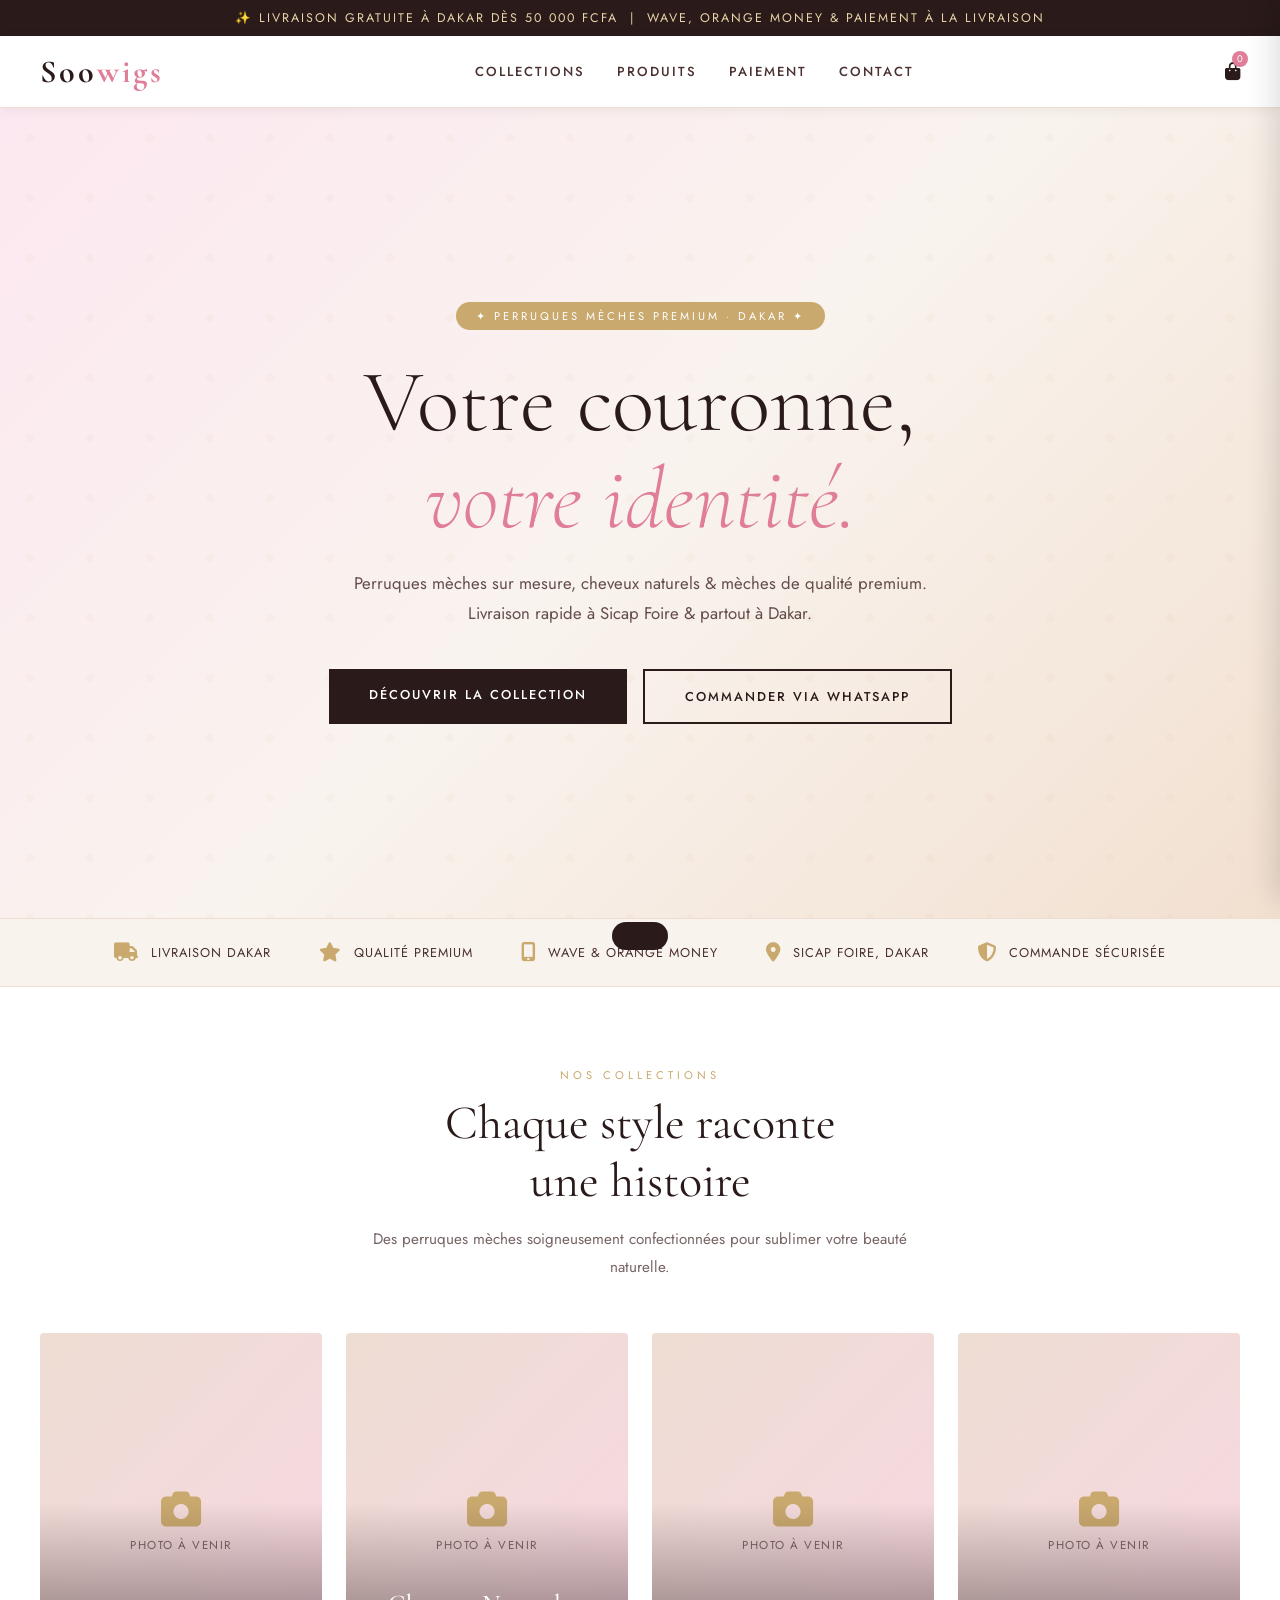
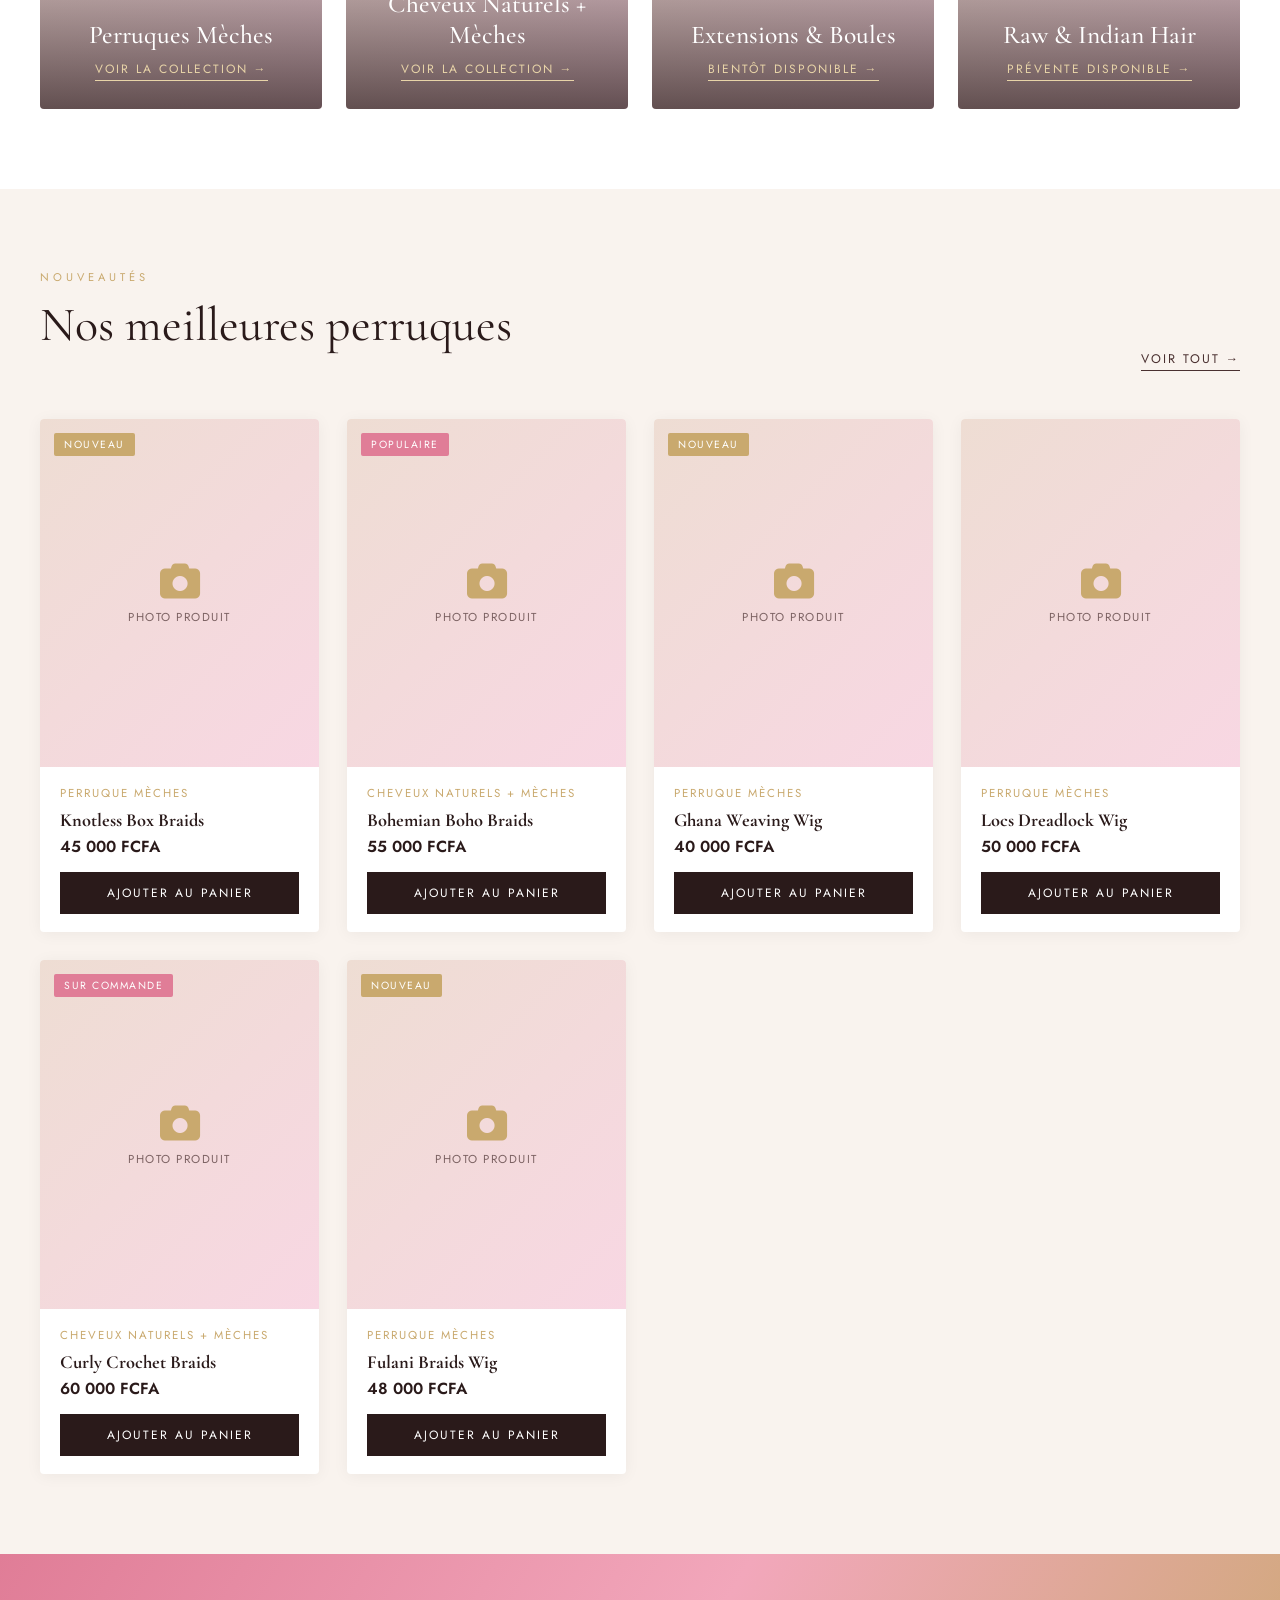
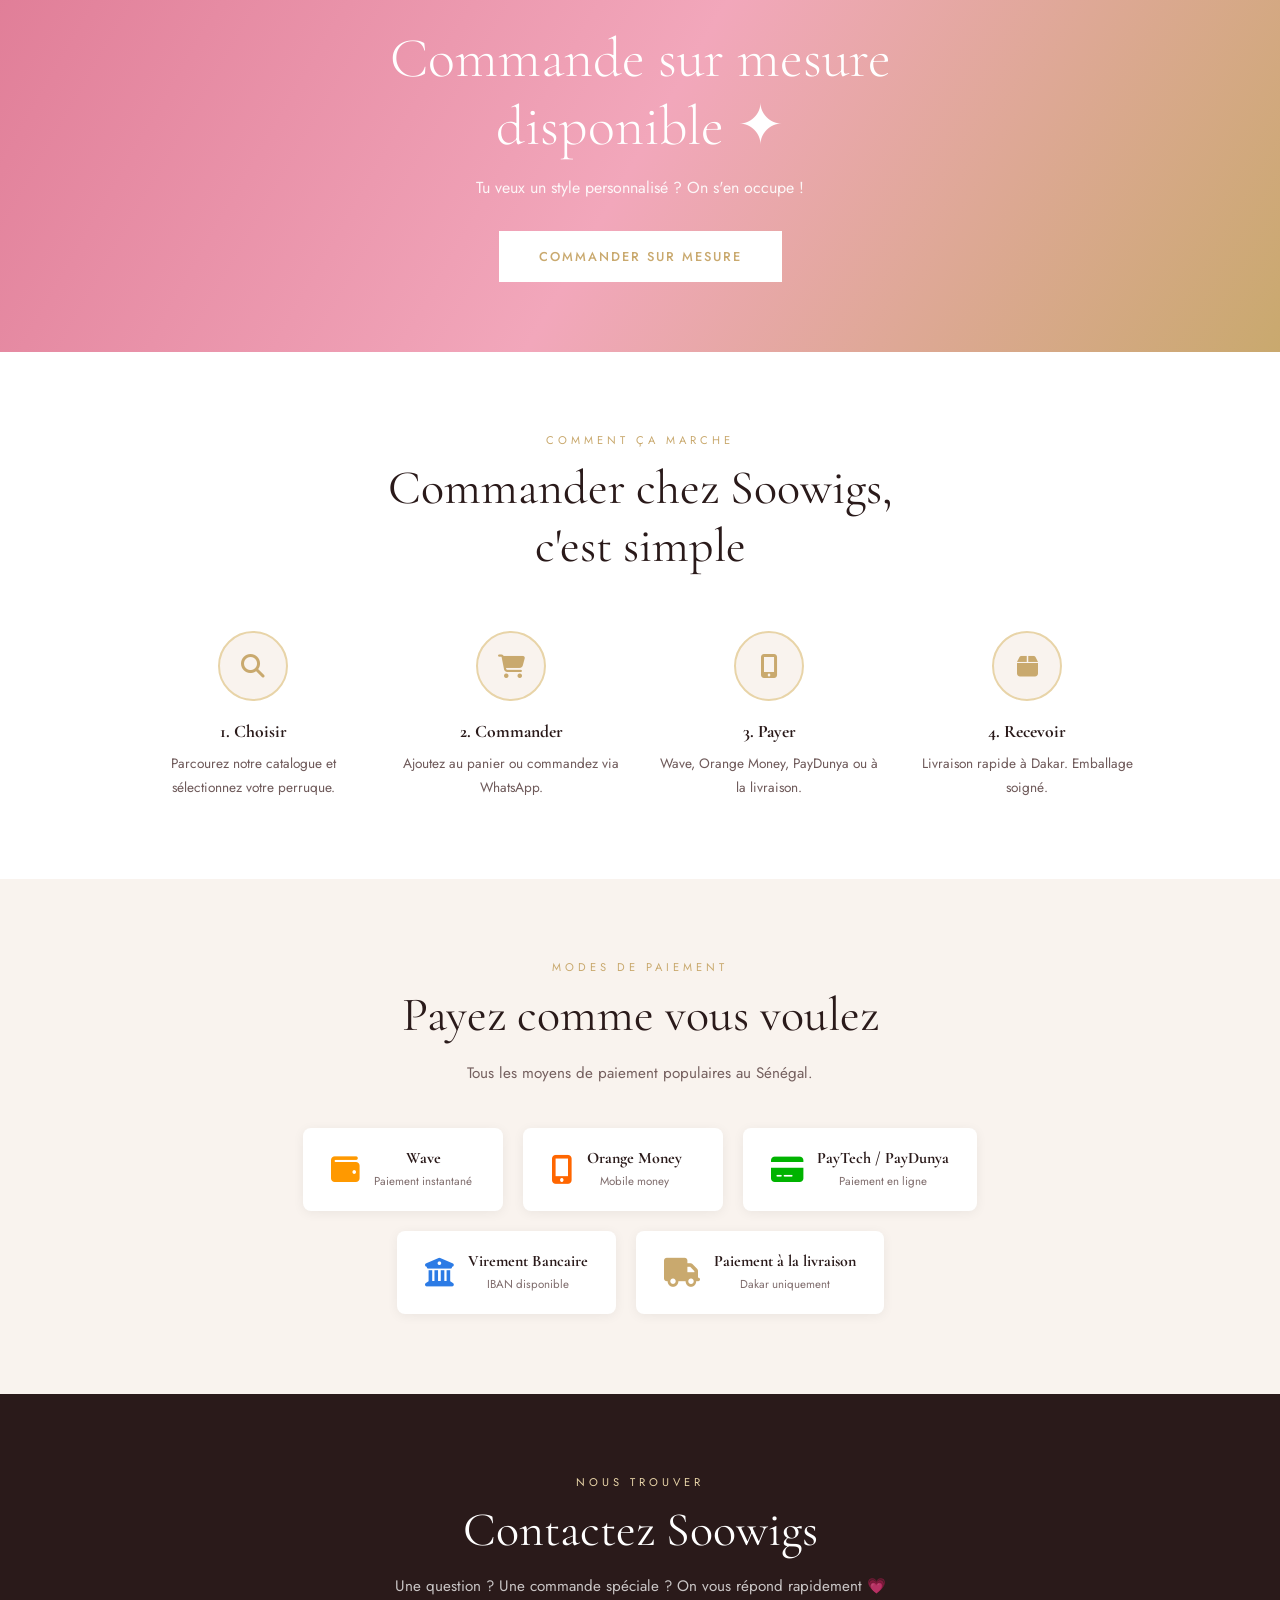
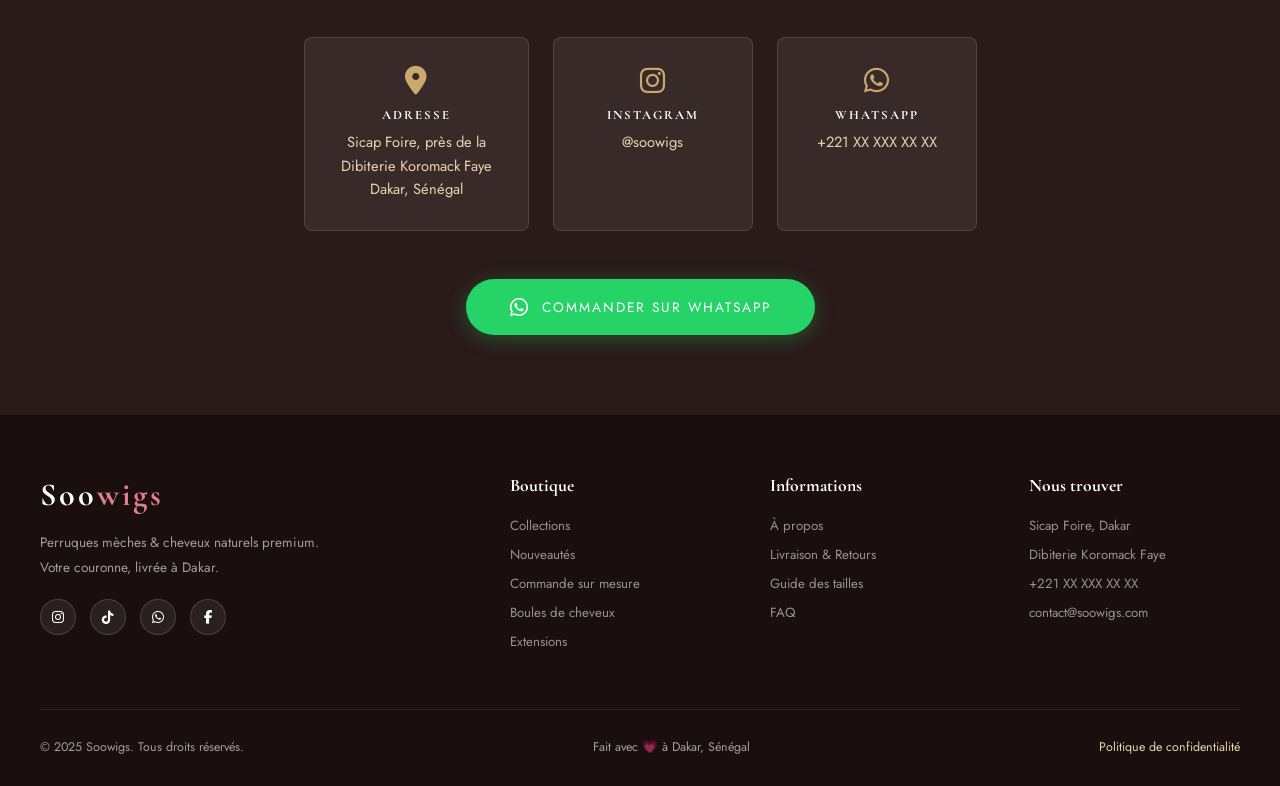
<file: index (1).html>
<!DOCTYPE html>
<html lang="fr">
<head>
  <meta charset="UTF-8"/>
  <meta name="viewport" content="width=device-width,initial-scale=1.0"/>
  <title>Soowigs – Perruques & Mèches de Luxe | Dakar</title>
  <meta name="description" content="Soowigs – Perruques mèches, cheveux naturels et extensions de luxe à Dakar."/>
  <link href="https://fonts.googleapis.com/css2?family=Cormorant+Garamond:wght@300;400;500;600;700&family=Jost:wght@300;400;500;600&display=swap" rel="stylesheet"/>
  <link rel="stylesheet" href="https://cdnjs.cloudflare.com/ajax/libs/font-awesome/6.4.0/css/all.min.css"/>
  <style>
    :root{--rose:#f2a7bb;--rose-dark:#e07d97;--beige:#f9f3ee;--beige-mid:#eeddd3;--gold:#c9a96e;--gold-light:#e8d4a8;--dark:#2a1a1a;--text:#4a3030;--white:#ffffff}
    *,*::before,*::after{box-sizing:border-box;margin:0;padding:0}
    html{scroll-behavior:smooth}
    body{font-family:'Jost',sans-serif;background:var(--white);color:var(--text);overflow-x:hidden}
    h1,h2,h3,h4{font-family:'Cormorant Garamond',serif}
    .announce{background:var(--dark);color:var(--gold-light);text-align:center;font-size:.78rem;letter-spacing:2px;padding:9px 16px;text-transform:uppercase}
    header{position:sticky;top:0;z-index:100;background:var(--white);border-bottom:1px solid var(--beige-mid);padding:0 40px;display:flex;align-items:center;justify-content:space-between;height:72px;box-shadow:0 2px 12px rgba(0,0,0,.06)}
    .logo{font-family:'Cormorant Garamond',serif;font-size:2rem;font-weight:700;color:var(--dark);letter-spacing:3px;text-decoration:none}
    .logo span{color:var(--rose-dark)}
    nav{display:flex;gap:32px;align-items:center}
    nav a{font-size:.82rem;letter-spacing:2px;text-transform:uppercase;color:var(--text);text-decoration:none;font-weight:500;transition:color .2s}
    nav a:hover{color:var(--rose-dark)}
    .header-icons{display:flex;gap:20px;align-items:center}
    .header-icons a{color:var(--dark);font-size:1.1rem;transition:color .2s;text-decoration:none;position:relative}
    .header-icons a:hover{color:var(--rose-dark)}
    .cart-count{position:absolute;top:-8px;right:-8px;background:var(--rose-dark);color:#fff;font-size:.6rem;width:16px;height:16px;border-radius:50%;display:flex;align-items:center;justify-content:center}
    .hamburger{display:none;font-size:1.4rem;cursor:pointer;color:var(--dark)}
    .hero{min-height:90vh;background:linear-gradient(135deg,#fce8f0 0%,#f9f3ee 50%,#f2e0d0 100%);display:flex;align-items:center;justify-content:center;text-align:center;padding:80px 24px;position:relative;overflow:hidden}
    .hero::before{content:'';position:absolute;inset:0;background:url("data:image/svg+xml,%3Csvg width='60' height='60' viewBox='0 0 60 60' xmlns='http://www.w3.org/2000/svg'%3E%3Cg fill='none'%3E%3Cg fill='%23c9a96e' fill-opacity='0.06'%3E%3Ccircle cx='30' cy='30' r='4'/%3E%3C/g%3E%3C/g%3E%3C/svg%3E")}
    .hero-content{position:relative;z-index:1;max-width:720px}
    .hero-badge{display:inline-block;background:var(--gold);color:#fff;font-size:.7rem;letter-spacing:3px;text-transform:uppercase;padding:6px 20px;border-radius:30px;margin-bottom:24px}
    .hero h1{font-size:clamp(3rem,7vw,5.5rem);font-weight:300;color:var(--dark);line-height:1.1;margin-bottom:20px}
    .hero h1 em{font-style:italic;color:var(--rose-dark)}
    .hero p{font-size:1.05rem;color:var(--text);line-height:1.8;margin-bottom:40px;opacity:.85}
    .hero-btns{display:flex;gap:16px;justify-content:center;flex-wrap:wrap}
    .btn-primary{background:var(--dark);color:#fff;padding:16px 40px;font-size:.8rem;letter-spacing:2px;text-transform:uppercase;border:none;cursor:pointer;text-decoration:none;display:inline-block;transition:background .2s,transform .2s;font-family:'Jost',sans-serif;font-weight:500}
    .btn-primary:hover{background:var(--rose-dark);transform:translateY(-2px)}
    .btn-outline{background:transparent;color:var(--dark);padding:16px 40px;font-size:.8rem;letter-spacing:2px;text-transform:uppercase;border:2px solid var(--dark);cursor:pointer;text-decoration:none;display:inline-block;transition:all .2s;font-family:'Jost',sans-serif;font-weight:500}
    .btn-outline:hover{background:var(--dark);color:#fff}
    .trust-bar{background:var(--beige);border-top:1px solid var(--beige-mid);border-bottom:1px solid var(--beige-mid);padding:24px 40px;display:flex;justify-content:center;gap:48px;flex-wrap:wrap}
    .trust-item{display:flex;align-items:center;gap:12px;font-size:.8rem;letter-spacing:1px;text-transform:uppercase;color:var(--text)}
    .trust-item i{color:var(--gold);font-size:1.2rem}
    section{padding:80px 40px}
    .section-label{font-size:.7rem;letter-spacing:4px;text-transform:uppercase;color:var(--gold);display:block;margin-bottom:12px}
    .section-title{font-size:clamp(2rem,4vw,3rem);font-weight:400;color:var(--dark);line-height:1.2;margin-bottom:16px}
    .section-sub{font-size:.95rem;color:var(--text);opacity:.75;line-height:1.8;max-width:560px}
    .collections{background:var(--white)}
    .collections-header{text-align:center;margin-bottom:52px}
    .collections-header .section-sub{margin:0 auto}
    .collections-grid{display:grid;grid-template-columns:repeat(auto-fit,minmax(260px,1fr));gap:24px;max-width:1200px;margin:0 auto}
    .collection-card{position:relative;border-radius:4px;overflow:hidden;cursor:pointer;aspect-ratio:3/4;background:var(--beige-mid);transition:transform .3s}
    .collection-card:hover{transform:translateY(-4px)}
    .img-placeholder{width:100%;height:100%;display:flex;flex-direction:column;align-items:center;justify-content:center;background:linear-gradient(135deg,var(--beige-mid),#f8d7e3)}
    .img-placeholder i{font-size:2.5rem;margin-bottom:8px;color:var(--gold)}
    .img-placeholder span{font-size:.72rem;letter-spacing:1.5px;text-transform:uppercase;opacity:.7}
    .collection-overlay{position:absolute;inset:0;background:linear-gradient(to top,rgba(42,26,26,.72) 0%,transparent 55%);display:flex;flex-direction:column;align-items:center;justify-content:flex-end;padding:28px 20px;text-align:center}
    .collection-overlay h3{color:#fff;font-size:1.6rem;font-weight:500;margin-bottom:10px}
    .collection-overlay a{color:var(--gold-light);font-size:.75rem;letter-spacing:2px;text-transform:uppercase;text-decoration:none;border-bottom:1px solid var(--gold-light);padding-bottom:2px}
    .products{background:var(--beige)}
    .products-header{display:flex;align-items:flex-end;justify-content:space-between;max-width:1200px;margin:0 auto 48px;flex-wrap:wrap;gap:16px}
    .products-header a{font-size:.78rem;letter-spacing:2px;text-transform:uppercase;color:var(--text);text-decoration:none;border-bottom:1px solid var(--text);padding-bottom:2px}
    .products-grid{display:grid;grid-template-columns:repeat(auto-fill,minmax(260px,1fr));gap:28px;max-width:1200px;margin:0 auto}
    .product-card{background:#fff;border-radius:4px;overflow:hidden;box-shadow:0 2px 16px rgba(0,0,0,.05);transition:box-shadow .3s,transform .3s;cursor:pointer}
    .product-card:hover{box-shadow:0 8px 32px rgba(0,0,0,.12);transform:translateY(-4px)}
    .product-img{position:relative;aspect-ratio:4/5;overflow:hidden;background:var(--beige-mid)}
    .product-badge{position:absolute;top:14px;left:14px;background:var(--rose-dark);color:#fff;font-size:.65rem;letter-spacing:1.5px;text-transform:uppercase;padding:4px 10px;border-radius:2px}
    .product-badge.new{background:var(--gold)}
    .product-actions{position:absolute;bottom:14px;right:14px;display:flex;flex-direction:column;gap:8px;opacity:0;transition:opacity .3s}
    .product-card:hover .product-actions{opacity:1}
    .product-actions button{background:#fff;border:none;width:36px;height:36px;border-radius:50%;display:flex;align-items:center;justify-content:center;cursor:pointer;font-size:.9rem;color:var(--dark);box-shadow:0 2px 8px rgba(0,0,0,.15);transition:background .2s,color .2s}
    .product-actions button:hover{background:var(--rose-dark);color:#fff}
    .product-info{padding:18px 20px}
    .product-info h3{font-family:'Cormorant Garamond',serif;font-size:1.15rem;color:var(--dark);margin-bottom:4px}
    .product-type{font-size:.72rem;color:var(--gold);letter-spacing:2px;text-transform:uppercase;margin-bottom:8px}
    .product-price{font-size:1rem;font-weight:600;color:var(--dark)}
    .add-to-cart{display:block;width:100%;margin-top:14px;padding:12px;background:var(--dark);color:#fff;border:none;font-family:'Jost',sans-serif;font-size:.75rem;letter-spacing:2px;text-transform:uppercase;cursor:pointer;transition:background .2s}
    .add-to-cart:hover{background:var(--rose-dark)}
    .banner-strip{background:linear-gradient(120deg,var(--rose-dark),var(--rose) 50%,var(--gold));padding:70px 40px;text-align:center;color:#fff}
    .banner-strip h2{font-size:clamp(2rem,5vw,3.5rem);font-weight:300;margin-bottom:16px}
    .banner-strip p{font-size:1rem;opacity:.9;margin-bottom:32px}
    .how{background:var(--white)}
    .how-header{text-align:center;margin-bottom:56px}
    .steps{display:grid;grid-template-columns:repeat(auto-fit,minmax(200px,1fr));gap:32px;max-width:1000px;margin:0 auto}
    .step{text-align:center}
    .step-icon{width:70px;height:70px;border-radius:50%;background:var(--beige);border:2px solid var(--gold-light);display:flex;align-items:center;justify-content:center;margin:0 auto 20px;font-size:1.5rem;color:var(--gold)}
    .step h4{font-size:1.1rem;color:var(--dark);margin-bottom:10px}
    .step p{font-size:.85rem;color:var(--text);opacity:.8;line-height:1.7}
    .payment{background:var(--beige);text-align:center}
    .payment-methods{display:flex;flex-wrap:wrap;gap:20px;justify-content:center;max-width:800px;margin:0 auto}
    .pay-card{background:#fff;border-radius:8px;padding:20px 28px;box-shadow:0 2px 12px rgba(0,0,0,.06);display:flex;align-items:center;gap:14px;min-width:200px}
    .pay-card i{font-size:1.8rem}
    .pay-card.wave i{color:#f90}.pay-card.orange i{color:#f60}.pay-card.bank i{color:#2c7be5}.pay-card.delivery i{color:var(--gold)}.pay-card.paydunya i{color:#00b300}
    .pay-card div strong{display:block;font-family:'Cormorant Garamond',serif;font-size:1rem;color:var(--dark)}
    .pay-card div span{font-size:.72rem;color:var(--text);opacity:.7}
    .contact{background:var(--dark);color:#fff;text-align:center;padding:80px 40px}
    .contact .section-label{color:var(--gold-light)}
    .contact h2{color:#fff;margin-bottom:16px}
    .contact>p{opacity:.75;margin-bottom:40px;font-size:.95rem}
    .contact-cards{display:flex;flex-wrap:wrap;gap:24px;justify-content:center;max-width:800px;margin:0 auto 48px}
    .contact-card{background:rgba(255,255,255,.07);border:1px solid rgba(255,255,255,.12);border-radius:8px;padding:28px 36px;min-width:200px}
    .contact-card i{font-size:1.8rem;color:var(--gold);margin-bottom:12px;display:block}
    .contact-card h4{font-size:.8rem;letter-spacing:2px;text-transform:uppercase;color:#fff;margin-bottom:8px}
    .contact-card a{color:var(--gold-light);text-decoration:none;font-size:.92rem;line-height:1.6;display:block}
    .whatsapp-btn{display:inline-flex;align-items:center;gap:12px;background:#25d366;color:#fff;padding:18px 44px;text-decoration:none;font-size:.85rem;letter-spacing:2px;text-transform:uppercase;font-family:'Jost',sans-serif;border-radius:50px;transition:transform .2s,box-shadow .2s;box-shadow:0 4px 20px rgba(37,211,102,.3)}
    .whatsapp-btn:hover{transform:translateY(-3px);box-shadow:0 8px 30px rgba(37,211,102,.4)}
    footer{background:#1a0e0e;color:rgba(255,255,255,.6);padding:60px 40px 30px}
    .footer-grid{display:grid;grid-template-columns:2fr 1fr 1fr 1fr;gap:48px;max-width:1200px;margin:0 auto 48px}
    .footer-brand .logo{color:#fff;display:block;margin-bottom:16px;text-decoration:none}
    .footer-brand p{font-size:.85rem;line-height:1.8;max-width:280px}
    .footer-social{display:flex;gap:14px;margin-top:20px}
    .footer-social a{width:36px;height:36px;border-radius:50%;background:rgba(255,255,255,.08);border:1px solid rgba(255,255,255,.15);display:flex;align-items:center;justify-content:center;color:#fff;text-decoration:none;font-size:.85rem;transition:background .2s}
    .footer-social a:hover{background:var(--rose-dark)}
    .footer-col h5{color:#fff;font-family:'Cormorant Garamond',serif;font-size:1.1rem;margin-bottom:20px}
    .footer-col ul{list-style:none}
    .footer-col ul li{margin-bottom:10px;font-size:.83rem}
    .footer-col ul li a{color:rgba(255,255,255,.55);text-decoration:none;transition:color .2s}
    .footer-col ul li a:hover{color:var(--gold-light)}
    .footer-bottom{border-top:1px solid rgba(255,255,255,.08);padding-top:28px;max-width:1200px;margin:0 auto;display:flex;justify-content:space-between;align-items:center;flex-wrap:wrap;gap:12px;font-size:.78rem}
    .footer-bottom a{color:var(--gold-light);text-decoration:none}
    .cart-overlay{display:none;position:fixed;inset:0;background:rgba(0,0,0,.5);z-index:200}
    .cart-overlay.open{display:block}
    .cart-drawer{position:fixed;top:0;right:-420px;width:100%;max-width:420px;height:100vh;background:#fff;z-index:201;transition:right .35s ease;display:flex;flex-direction:column;box-shadow:-4px 0 30px rgba(0,0,0,.15)}
    .cart-drawer.open{right:0}
    .cart-header{display:flex;align-items:center;justify-content:space-between;padding:24px 28px;border-bottom:1px solid var(--beige-mid)}
    .cart-header h3{font-size:1.4rem;color:var(--dark)}
    .cart-close{background:none;border:none;font-size:1.3rem;cursor:pointer;color:var(--text)}
    .cart-items{flex:1;overflow-y:auto;padding:24px 28px}
    .cart-empty{text-align:center;padding:60px 0;color:var(--text);opacity:.6}
    .cart-empty i{font-size:3rem;margin-bottom:16px;display:block}
    .cart-item{display:flex;gap:16px;padding:16px 0;border-bottom:1px solid var(--beige-mid)}
    .cart-item-thumb{width:80px;height:100px;background:var(--beige-mid);border-radius:4px;display:flex;align-items:center;justify-content:center;flex-shrink:0}
    .cart-item-thumb i{color:var(--gold);font-size:1.2rem}
    .cart-item-info{flex:1}
    .cart-item-info h4{font-size:1rem;color:var(--dark);margin-bottom:6px}
    .cart-item-price{font-size:.9rem;font-weight:600;color:var(--rose-dark)}
    .qty-control{display:flex;align-items:center;gap:10px;margin-top:10px}
    .qty-control button{width:28px;height:28px;border:1px solid var(--beige-mid);background:none;cursor:pointer;font-size:1rem;border-radius:4px;display:flex;align-items:center;justify-content:center}
    .qty-control span{font-size:.9rem;min-width:20px;text-align:center}
    .remove-item{background:none;border:none;font-size:.8rem;cursor:pointer;color:#bbb;margin-top:8px;display:block}
    .cart-footer{padding:24px 28px;border-top:1px solid var(--beige-mid)}
    .cart-total{display:flex;justify-content:space-between;font-size:1.1rem;font-weight:600;color:var(--dark);margin-bottom:20px}
    .modal-overlay{display:none;position:fixed;inset:0;background:rgba(0,0,0,.6);z-index:300;align-items:center;justify-content:center}
    .modal-overlay.open{display:flex}
    .modal{background:#fff;width:90%;max-width:520px;border-radius:8px;padding:40px;max-height:90vh;overflow-y:auto}
    .modal h2{font-size:2rem;margin-bottom:8px;color:var(--dark)}
    .modal p.sub{font-size:.85rem;color:var(--text);opacity:.7;margin-bottom:28px}
    .form-group{margin-bottom:18px}
    .form-group label{display:block;font-size:.75rem;letter-spacing:1.5px;text-transform:uppercase;color:var(--text);margin-bottom:8px}
    .form-group input,.form-group select,.form-group textarea{width:100%;padding:12px 16px;border:1px solid var(--beige-mid);border-radius:4px;font-family:'Jost',sans-serif;font-size:.9rem;color:var(--dark);background:var(--beige);outline:none;transition:border-color .2s}
    .form-group input:focus,.form-group select:focus,.form-group textarea:focus{border-color:var(--rose-dark)}
    .form-row{display:grid;grid-template-columns:1fr 1fr;gap:16px}
    .modal-actions{display:flex;gap:12px;margin-top:24px;flex-wrap:wrap}
    .modal-close{background:none;border:1px solid var(--beige-mid);padding:14px 24px;cursor:pointer;font-family:'Jost',sans-serif;font-size:.8rem;letter-spacing:1.5px;text-transform:uppercase;color:var(--text);border-radius:2px;transition:all .2s}
    .modal-close:hover{background:var(--beige)}
    .toast{position:fixed;bottom:30px;left:50%;transform:translateX(-50%) translateY(80px);background:var(--dark);color:#fff;padding:14px 28px;border-radius:50px;font-size:.85rem;letter-spacing:1px;z-index:999;transition:transform .3s;white-space:nowrap}
    .toast.show{transform:translateX(-50%) translateY(0)}
    @media(max-width:900px){header{padding:0 20px}nav{display:none}.hamburger{display:block}.footer-grid{grid-template-columns:1fr 1fr}section{padding:60px 24px}}
    @media(max-width:600px){.footer-grid{grid-template-columns:1fr}.hero h1{font-size:2.8rem}.products-grid{grid-template-columns:repeat(2,1fr);gap:14px}.form-row{grid-template-columns:1fr}.trust-bar{gap:20px;padding:20px 16px}}
  </style>
</head>
<body>
<div class="announce">✨ Livraison gratuite à Dakar dès 50 000 FCFA &nbsp;|&nbsp; Wave, Orange Money & paiement à la livraison</div>
<header>
  <a href="#" class="logo">Soo<span>wigs</span></a>
  <nav>
    <a href="#collections">Collections</a>
    <a href="#produits">Produits</a>
    <a href="#paiement">Paiement</a>
    <a href="#contact">Contact</a>
  </nav>
  <div class="header-icons">
    <a href="#" id="cartIcon"><i class="fas fa-shopping-bag"></i><span class="cart-count" id="cartCount">0</span></a>
    <span class="hamburger"><i class="fas fa-bars"></i></span>
  </div>
</header>
<section class="hero">
  <div class="hero-content">
    <span class="hero-badge">✦ Perruques Mèches Premium · Dakar ✦</span>
    <h1>Votre couronne,<br><em>votre identité.</em></h1>
    <p>Perruques mèches sur mesure, cheveux naturels & mèches de qualité premium.<br>Livraison rapide à Sicap Foire & partout à Dakar.</p>
    <div class="hero-btns">
      <a href="#produits" class="btn-primary">Découvrir la collection</a>
      <a href="https://wa.me/221XXXXXXXX" class="btn-outline" target="_blank">Commander via WhatsApp</a>
    </div>
  </div>
</section>
<div class="trust-bar">
  <div class="trust-item"><i class="fas fa-truck"></i>Livraison Dakar</div>
  <div class="trust-item"><i class="fas fa-star"></i>Qualité Premium</div>
  <div class="trust-item"><i class="fas fa-mobile-alt"></i>Wave & Orange Money</div>
  <div class="trust-item"><i class="fas fa-map-marker-alt"></i>Sicap Foire, Dakar</div>
  <div class="trust-item"><i class="fas fa-shield-alt"></i>Commande Sécurisée</div>
</div>
<section class="collections" id="collections">
  <div class="collections-header">
    <span class="section-label">Nos Collections</span>
    <h2 class="section-title">Chaque style raconte<br>une histoire</h2>
    <p class="section-sub">Des perruques mèches soigneusement confectionnées pour sublimer votre beauté naturelle.</p>
  </div>
  <div class="collections-grid">
    <div class="collection-card"><div class="img-placeholder"><i class="fas fa-camera"></i><span>Photo à venir</span></div><div class="collection-overlay"><h3>Perruques Mèches</h3><a href="#produits">Voir la collection →</a></div></div>
    <div class="collection-card"><div class="img-placeholder"><i class="fas fa-camera"></i><span>Photo à venir</span></div><div class="collection-overlay"><h3>Cheveux Naturels + Mèches</h3><a href="#produits">Voir la collection →</a></div></div>
    <div class="collection-card"><div class="img-placeholder"><i class="fas fa-camera"></i><span>Photo à venir</span></div><div class="collection-overlay"><h3>Extensions & Boules</h3><a href="#contact">Bientôt disponible →</a></div></div>
    <div class="collection-card"><div class="img-placeholder"><i class="fas fa-camera"></i><span>Photo à venir</span></div><div class="collection-overlay"><h3>Raw & Indian Hair</h3><a href="#contact">Prévente disponible →</a></div></div>
  </div>
</section>
<section class="products" id="produits">
  <div class="products-header">
    <div><span class="section-label">Nouveautés</span><h2 class="section-title">Nos meilleures perruques</h2></div>
    <a href="#contact">Voir tout →</a>
  </div>
  <div class="products-grid">
    <div class="product-card"><div class="product-img"><div class="img-placeholder"><i class="fas fa-camera"></i><span>Photo produit</span></div><span class="product-badge new">Nouveau</span><div class="product-actions"><button><i class="fas fa-heart"></i></button></div></div><div class="product-info"><p class="product-type">Perruque Mèches</p><h3>Knotless Box Braids</h3><p class="product-price">45 000 FCFA</p><button class="add-to-cart" onclick="addToCart('Knotless Box Braids',45000)">Ajouter au panier</button></div></div>
    <div class="product-card"><div class="product-img"><div class="img-placeholder"><i class="fas fa-camera"></i><span>Photo produit</span></div><span class="product-badge">Populaire</span><div class="product-actions"><button><i class="fas fa-heart"></i></button></div></div><div class="product-info"><p class="product-type">Cheveux Naturels + Mèches</p><h3>Bohemian Boho Braids</h3><p class="product-price">55 000 FCFA</p><button class="add-to-cart" onclick="addToCart('Bohemian Boho Braids',55000)">Ajouter au panier</button></div></div>
    <div class="product-card"><div class="product-img"><div class="img-placeholder"><i class="fas fa-camera"></i><span>Photo produit</span></div><span class="product-badge new">Nouveau</span><div class="product-actions"><button><i class="fas fa-heart"></i></button></div></div><div class="product-info"><p class="product-type">Perruque Mèches</p><h3>Ghana Weaving Wig</h3><p class="product-price">40 000 FCFA</p><button class="add-to-cart" onclick="addToCart('Ghana Weaving Wig',40000)">Ajouter au panier</button></div></div>
    <div class="product-card"><div class="product-img"><div class="img-placeholder"><i class="fas fa-camera"></i><span>Photo produit</span></div><div class="product-actions"><button><i class="fas fa-heart"></i></button></div></div><div class="product-info"><p class="product-type">Perruque Mèches</p><h3>Locs Dreadlock Wig</h3><p class="product-price">50 000 FCFA</p><button class="add-to-cart" onclick="addToCart('Locs Dreadlock Wig',50000)">Ajouter au panier</button></div></div>
    <div class="product-card"><div class="product-img"><div class="img-placeholder"><i class="fas fa-camera"></i><span>Photo produit</span></div><span class="product-badge">Sur commande</span><div class="product-actions"><button><i class="fas fa-heart"></i></button></div></div><div class="product-info"><p class="product-type">Cheveux Naturels + Mèches</p><h3>Curly Crochet Braids</h3><p class="product-price">60 000 FCFA</p><button class="add-to-cart" onclick="addToCart('Curly Crochet Braids',60000)">Ajouter au panier</button></div></div>
    <div class="product-card"><div class="product-img"><div class="img-placeholder"><i class="fas fa-camera"></i><span>Photo produit</span></div><span class="product-badge new">Nouveau</span><div class="product-actions"><button><i class="fas fa-heart"></i></button></div></div><div class="product-info"><p class="product-type">Perruque Mèches</p><h3>Fulani Braids Wig</h3><p class="product-price">48 000 FCFA</p><button class="add-to-cart" onclick="addToCart('Fulani Braids Wig',48000)">Ajouter au panier</button></div></div>
  </div>
</section>
<div class="banner-strip">
  <h2>Commande sur mesure<br>disponible ✦</h2>
  <p>Tu veux un style personnalisé ? On s'en occupe !</p>
  <a href="https://wa.me/221XXXXXXXX?text=Bonjour%20Soowigs%2C%20commande%20sur%20mesure" class="btn-primary" style="background:#fff;color:var(--gold);font-family:'Jost',sans-serif;font-size:.8rem;letter-spacing:2px;" target="_blank">Commander sur mesure</a>
</div>
<section class="how">
  <div class="how-header"><span class="section-label">Comment ça marche</span><h2 class="section-title">Commander chez Soowigs,<br>c'est simple</h2></div>
  <div class="steps">
    <div class="step"><div class="step-icon"><i class="fas fa-search"></i></div><h4>1. Choisir</h4><p>Parcourez notre catalogue et sélectionnez votre perruque.</p></div>
    <div class="step"><div class="step-icon"><i class="fas fa-shopping-cart"></i></div><h4>2. Commander</h4><p>Ajoutez au panier ou commandez via WhatsApp.</p></div>
    <div class="step"><div class="step-icon"><i class="fas fa-mobile-alt"></i></div><h4>3. Payer</h4><p>Wave, Orange Money, PayDunya ou à la livraison.</p></div>
    <div class="step"><div class="step-icon"><i class="fas fa-box"></i></div><h4>4. Recevoir</h4><p>Livraison rapide à Dakar. Emballage soigné.</p></div>
  </div>
</section>
<section class="payment" id="paiement">
  <span class="section-label">Modes de paiement</span>
  <h2 class="section-title">Payez comme vous voulez</h2>
  <p class="section-sub" style="margin:0 auto 40px;">Tous les moyens de paiement populaires au Sénégal.</p>
  <div class="payment-methods">
    <div class="pay-card wave"><i class="fas fa-wallet"></i><div><strong>Wave</strong><span>Paiement instantané</span></div></div>
    <div class="pay-card orange"><i class="fas fa-mobile-alt"></i><div><strong>Orange Money</strong><span>Mobile money</span></div></div>
    <div class="pay-card paydunya"><i class="fas fa-credit-card"></i><div><strong>PayTech / PayDunya</strong><span>Paiement en ligne</span></div></div>
    <div class="pay-card bank"><i class="fas fa-university"></i><div><strong>Virement Bancaire</strong><span>IBAN disponible</span></div></div>
    <div class="pay-card delivery"><i class="fas fa-truck"></i><div><strong>Paiement à la livraison</strong><span>Dakar uniquement</span></div></div>
  </div>
</section>
<section class="contact" id="contact">
  <span class="section-label">Nous trouver</span>
  <h2 class="section-title">Contactez Soowigs</h2>
  <p>Une question ? Une commande spéciale ? On vous répond rapidement 💗</p>
  <div class="contact-cards">
    <div class="contact-card"><i class="fas fa-map-marker-alt"></i><h4>Adresse</h4><a>Sicap Foire, près de la<br>Dibiterie Koromack Faye<br>Dakar, Sénégal</a></div>
    <div class="contact-card"><i class="fab fa-instagram"></i><h4>Instagram</h4><a href="https://www.instagram.com/soowigs" target="_blank">@soowigs</a></div>
    <div class="contact-card"><i class="fab fa-whatsapp"></i><h4>WhatsApp</h4><a href="https://wa.me/221XXXXXXXX">+221 XX XXX XX XX</a></div>
  </div>
  <a href="https://wa.me/221XXXXXXXX?text=Bonjour%20Soowigs%20💗%20Je%20voudrais%20commander" class="whatsapp-btn" target="_blank"><i class="fab fa-whatsapp" style="font-size:1.3rem;"></i>Commander sur WhatsApp</a>
</section>
<footer>
  <div class="footer-grid">
    <div class="footer-brand"><a href="#" class="logo">Soo<span style="color:var(--rose-dark)">wigs</span></a><p>Perruques mèches & cheveux naturels premium. Votre couronne, livrée à Dakar.</p><div class="footer-social"><a href="#"><i class="fab fa-instagram"></i></a><a href="#"><i class="fab fa-tiktok"></i></a><a href="#"><i class="fab fa-whatsapp"></i></a><a href="#"><i class="fab fa-facebook-f"></i></a></div></div>
    <div class="footer-col"><h5>Boutique</h5><ul><li><a href="#collections">Collections</a></li><li><a href="#produits">Nouveautés</a></li><li><a href="#">Commande sur mesure</a></li><li><a href="#">Boules de cheveux</a></li><li><a href="#">Extensions</a></li></ul></div>
    <div class="footer-col"><h5>Informations</h5><ul><li><a href="#">À propos</a></li><li><a href="#">Livraison & Retours</a></li><li><a href="#">Guide des tailles</a></li><li><a href="#">FAQ</a></li></ul></div>
    <div class="footer-col"><h5>Nous trouver</h5><ul><li><a href="#">Sicap Foire, Dakar</a></li><li><a href="#">Dibiterie Koromack Faye</a></li><li><a href="#">+221 XX XXX XX XX</a></li><li><a href="#">contact@soowigs.com</a></li></ul></div>
  </div>
  <div class="footer-bottom"><span>© 2025 Soowigs. Tous droits réservés.</span><span>Fait avec 💗 à Dakar, Sénégal</span><a href="#">Politique de confidentialité</a></div>
</footer>
<div class="cart-overlay" id="cartOverlay"></div>
<div class="cart-drawer" id="cartDrawer">
  <div class="cart-header"><h3>Mon Panier</h3><button class="cart-close" id="cartClose"><i class="fas fa-times"></i></button></div>
  <div class="cart-items" id="cartItems"><div class="cart-empty"><i class="fas fa-shopping-bag"></i><p>Votre panier est vide</p></div></div>
  <div class="cart-footer" id="cartFooter" style="display:none;"><div class="cart-total"><span>Total</span><span id="cartTotal">0 FCFA</span></div><button class="btn-primary" onclick="openOrderModal()" style="width:100%;padding:16px;font-family:'Jost',sans-serif;font-size:.8rem;letter-spacing:2px;text-transform:uppercase;cursor:pointer;">Passer la commande</button></div>
</div>
<div class="modal-overlay" id="orderModal">
  <div class="modal">
    <h2>Finaliser la commande</h2>
    <p class="sub">Remplissez vos informations. Confirmation par WhatsApp.</p>
    <div class="form-row"><div class="form-group"><label>Prénom *</label><input type="text" placeholder="Fatou" id="firstName"/></div><div class="form-group"><label>Nom *</label><input type="text" placeholder="Diallo" id="lastName"/></div></div>
    <div class="form-group"><label>WhatsApp *</label><input type="tel" placeholder="+221 77 XXX XX XX" id="phone"/></div>
    <div class="form-group"><label>Adresse de livraison *</label><input type="text" placeholder="Quartier, rue, point de repère..." id="address"/></div>
    <div class="form-group"><label>Mode de paiement *</label><select id="paymentMethod"><option value="">Choisir</option><option>Wave</option><option>Orange Money</option><option>PayTech / PayDunya</option><option>Virement bancaire</option><option>Paiement à la livraison</option></select></div>
    <div class="form-group"><label>Message / Demande spéciale</label><textarea rows="3" placeholder="Couleur, taille, instructions..."></textarea></div>
    <div class="modal-actions"><button class="modal-close" id="modalClose">Annuler</button><button class="btn-primary" onclick="submitOrder()" style="flex:1;font-family:'Jost',sans-serif;font-size:.8rem;letter-spacing:2px;text-transform:uppercase;cursor:pointer;"><i class="fab fa-whatsapp" style="margin-right:8px;"></i>Confirmer via WhatsApp</button></div>
  </div>
</div>
<div class="toast" id="toast"></div>
<script>
  let cart=[];
  const fmt=n=>n.toLocaleString('fr-FR')+' FCFA';
  const upd=()=>document.getElementById('cartCount').textContent=cart.reduce((a,i)=>a+i.qty,0);
  function addToCart(name,price){const ex=cart.find(i=>i.name===name);ex?ex.qty++:cart.push({name,price,qty:1});upd();renderCart();toast('✓ '+name+' ajouté au panier !');}
  function renderCart(){
    const el=document.getElementById('cartItems'),ft=document.getElementById('cartFooter');
    if(!cart.length){el.innerHTML='<div class="cart-empty"><i class="fas fa-shopping-bag"></i><p>Votre panier est vide</p></div>';ft.style.display='none';return;}
    ft.style.display='block';
    el.innerHTML=cart.map((item,i)=>`<div class="cart-item"><div class="cart-item-thumb"><i class="fas fa-camera"></i></div><div class="cart-item-info"><h4>${item.name}</h4><p class="cart-item-price">${fmt(item.price)}</p><div class="qty-control"><button onclick="chQ(${i},-1)">−</button><span>${item.qty}</span><button onclick="chQ(${i},1)">+</button></div><button class="remove-item" onclick="rm(${i})"><i class="fas fa-trash"></i> Supprimer</button></div></div>`).join('');
    document.getElementById('cartTotal').textContent=fmt(cart.reduce((a,i)=>a+i.price*i.qty,0));
  }
  function chQ(i,d){cart[i].qty+=d;if(cart[i].qty<=0)cart.splice(i,1);upd();renderCart();}
  function rm(i){cart.splice(i,1);upd();renderCart();}
  const openC=()=>{document.getElementById('cartDrawer').classList.add('open');document.getElementById('cartOverlay').classList.add('open');};
  const closeC=()=>{document.getElementById('cartDrawer').classList.remove('open');document.getElementById('cartOverlay').classList.remove('open');};
  document.getElementById('cartIcon').addEventListener('click',e=>{e.preventDefault();openC();});
  document.getElementById('cartClose').addEventListener('click',closeC);
  document.getElementById('cartOverlay').addEventListener('click',closeC);
  function openOrderModal(){closeC();document.getElementById('orderModal').classList.add('open');}
  document.getElementById('modalClose').addEventListener('click',()=>document.getElementById('orderModal').classList.remove('open'));
  document.getElementById('orderModal').addEventListener('click',e=>{if(e.target===document.getElementById('orderModal'))document.getElementById('orderModal').classList.remove('open');});
  function submitOrder(){
    const fn=document.getElementById('firstName').value.trim(),ph=document.getElementById('phone').value.trim(),ad=document.getElementById('address').value.trim(),pm=document.getElementById('paymentMethod').value;
    if(!fn||!ph||!ad||!pm){toast('⚠️ Veuillez remplir tous les champs obligatoires');return;}
    const items=cart.map(i=>`• ${i.name} x${i.qty} = ${fmt(i.price*i.qty)}`).join('%0A');
    const total=fmt(cart.reduce((a,i)=>a+i.price*i.qty,0));
    const msg=`Bonjour Soowigs 💗%0A%0ANouvelle commande :%0A${items}%0A%0A*Total : ${total}*%0A%0AClient : ${fn}%0ATél : ${ph}%0AAdresse : ${ad}%0APaiement : ${pm}`;
    window.open(`https://wa.me/221XXXXXXXX?text=${msg}`,'_blank');
    document.getElementById('orderModal').classList.remove('open');cart=[];upd();renderCart();toast('✓ Commande envoyée ! On vous contacte bientôt 💗');
  }
  function toast(msg){const t=document.getElementById('toast');t.textContent=msg;t.classList.add('show');setTimeout(()=>t.classList.remove('show'),3200);}
</script>
</body>
</html>
</file>
